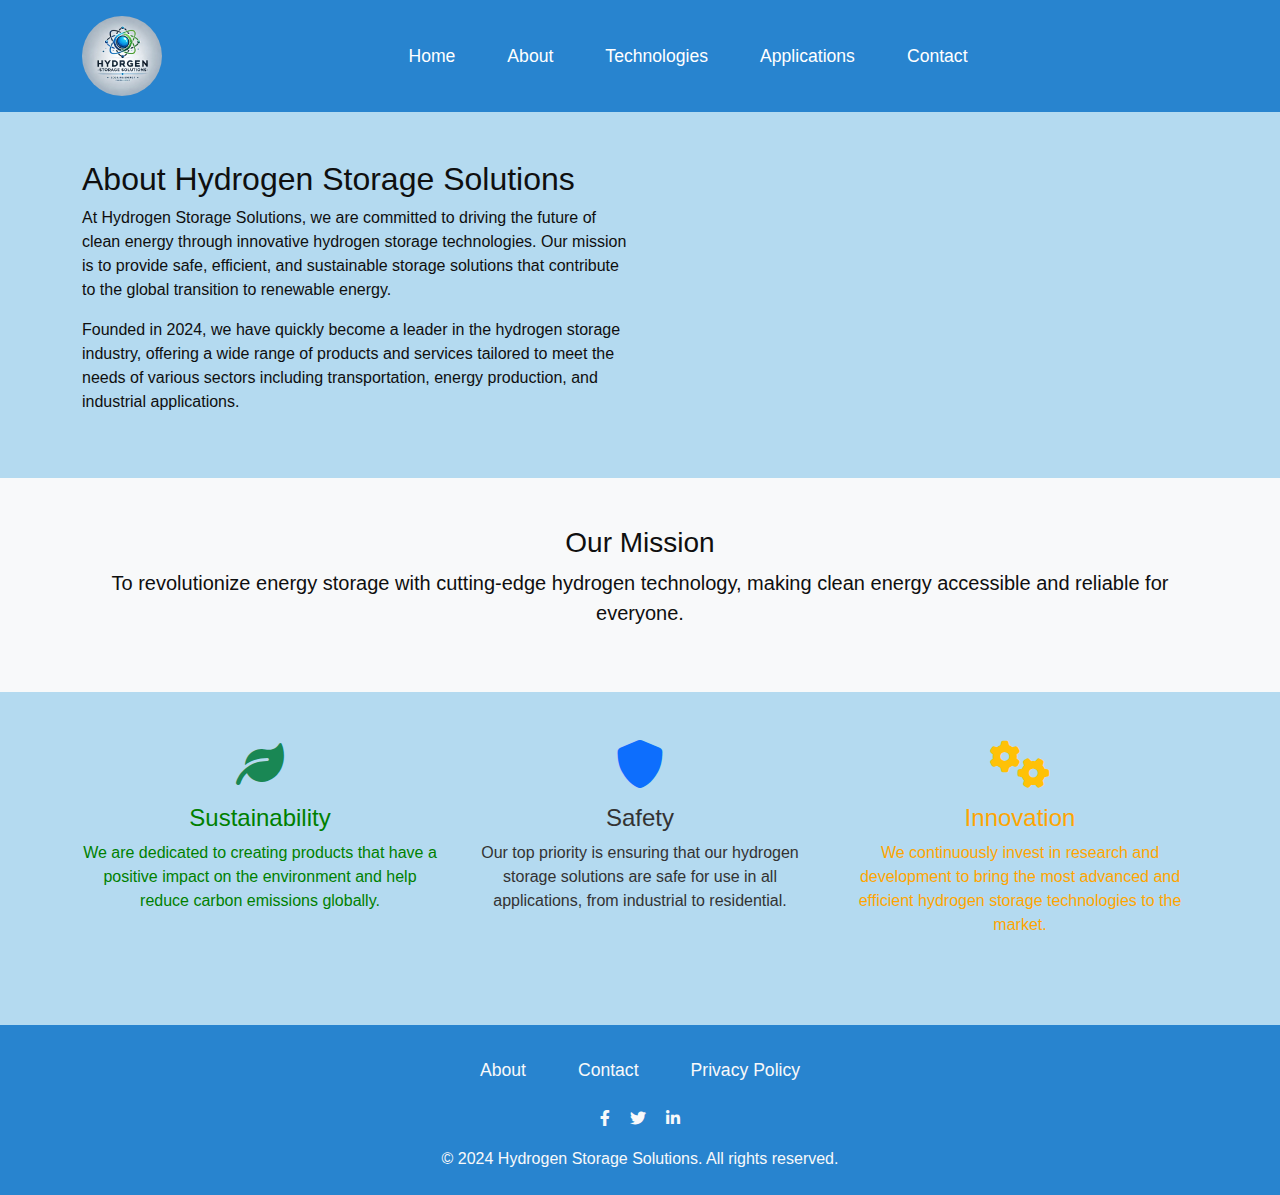
<file: about.html>
<!DOCTYPE html>
<html lang="en">
<head>
    <meta charset="UTF-8">
    <meta name="viewport" content="width=device-width, initial-scale=1.0">
    <title>About Us - Hydrogen Storage Solutions</title>
    <link href="https://cdn.jsdelivr.net/npm/bootstrap@5.3.0/dist/css/bootstrap.min.css" rel="stylesheet">
    <link rel="stylesheet" href="https://cdnjs.cloudflare.com/ajax/libs/font-awesome/6.0.0/css/all.min.css">
    <link rel="stylesheet" href="styles.css">
</head>
<body>
    <div class="back">
    <!-- Header Section -->
    <!-- <header class="text-white p-3" style="background-color: rgb(40, 132, 207);">
        <div class="container d-flex justify-content-between align-items-center">
            <div class="logo d-flex align-items-center">
                <img src="logo.jpg" alt="Logo" class="me-3">
                <h1 class="h4 m-0">Hydrogen Storage <br>Solutions</h1>
            </div>
            <nav>
                <ul class="nav">
                    <li class="nav-item"><a href="index.html" class="nav-link text-white">Home</a></li>
                    <li class="nav-item"><a href="about.html" class="nav-link text-white">About</a></li>
                    <li class="nav-item"><a href="technologies.html" class="nav-link text-white">Technologies</a></li>
                    <li class="nav-item"><a href="applications.html" class="nav-link text-white">Applications</a></li>
                    
                    <li class="nav-item"><a href="contact.html" class="nav-link text-white">Contact</a></li>
                </ul>
            </nav>
        </div>
    </header> -->
    <header class="text-white p-3" style="background-color: rgb(40, 132, 207);">
        <div class="container d-flex justify-content-between align-items-center">
            <div class="logo d-flex align-items-center">
                <img src="logo.jpg" alt="Logo" class="me-3">
                <!-- <h1 class="h4 m-0">Hydrogen Storage<br> Solutions</h1> -->
            </div>
            <nav class="mx-auto">
                <ul class="nav">
                    <li class="nav-item"><a href="index.html" class="nav-link text-white">Home</a></li>
                    <li class="nav-item"><a href="about.html" class="nav-link text-white">About</a></li>
                    <li class="nav-item"><a href="technologies.html" class="nav-link text-white">Technologies</a></li>
                    <li class="nav-item"><a href="applications.html" class="nav-link text-white">Applications</a></li>
                    <!-- <li class="nav-item"><a href="blog.html" class="nav-link text-white">Blog</a></li> -->
                    <li class="nav-item"><a href="contact.html" class="nav-link text-white">Contact</a></li>
                </ul>
            </nav>
        </div>
    </header>
    

    <!-- About Section -->
    <section class="py-5">
        <div class="container">
            <div class="row">
                <div class="col-lg-6" style="color: rgb(15, 15, 15);">
                    <h2>About Hydrogen Storage Solutions</h2>
                    <p>
                        At Hydrogen Storage Solutions, we are committed to driving the future of clean energy through
                        innovative hydrogen storage technologies. Our mission is to provide safe, efficient, and
                        sustainable storage solutions that contribute to the global transition to renewable energy.
                    </p>
                    <p>
                        Founded in 2024, we have quickly become a leader in the hydrogen storage industry, offering a
                        wide range of products and services tailored to meet the needs of various sectors including
                        transportation, energy production, and industrial applications.
                    </p>
                </div>
                <!-- <div class="col-lg-6">
                    <img src="aboutus.jpg" class="img-fluid rounded" alt="About Us">
                </div> -->
            </div>
        </div>
    </section>
    
    <!-- Our Mission Section -->
    <section class="py-5 bg-light" style="background-color: rgb(22, 22, 22);">
        <div class="container text-center" style="color: rgb(15, 15, 15);">
            <h3>Our Mission</h3>
            <p class="lead">
                To revolutionize energy storage with cutting-edge hydrogen technology, making clean energy accessible and reliable for everyone.
            </p>
        </div>
    </section>

    <!-- Our Values Section -->
    <section class="py-5">
        <div class="container">
            <div class="row text-center">
                <div class="col-md-4 mb-4" style="color: green">
                    <i class="fas fa-leaf fa-3x mb-3 text-success"></i>
                    <h4>Sustainability</h4>
                    <p>
                        We are dedicated to creating products that have a positive impact on the environment and help reduce carbon emissions globally.
                    </p>
                </div>
                <div class="col-md-4 mb-4">
                    <i class="fas fa-shield-alt fa-3x mb-3 text-primary"></i>
                    <h4>Safety</h4>
                    <p>
                        Our top priority is ensuring that our hydrogen storage solutions are safe for use in all applications, from industrial to residential.
                    </p>
                </div>
                <div class="col-md-4 mb-4" style="color: orange">
                    <i class="fas fa-cogs fa-3x mb-3 text-warning"></i>
                    <h4>Innovation</h4>
                    <p>
                        We continuously invest in research and development to bring the most advanced and efficient hydrogen storage technologies to the market.
                    </p>
                </div>
            </div>
        </div>
    </section>
</div>

    <!-- Footer Section -->
    <footer class="text-light py-4" style="background-color: rgb(40, 132, 207);">
        <div class="container text-center">
            <ul class="nav justify-content-center mb-3">
                <li class="nav-item"><a href="about.html" class="nav-link text-light">About</a></li>
                <li class="nav-item"><a href="contact.html" class="nav-link text-light">Contact</a></li>
                <li class="nav-item"><a href="#" class="nav-link text-light">Privacy Policy</a></li>
            </ul>
            <div class="social-media mb-3">
                <a href="#" class="text-light me-3"><i class="fab fa-facebook-f"></i></a>
                <a href="#" class="text-light me-3"><i class="fab fa-twitter"></i></a>
                <a href="#" class="text-light"><i class="fab fa-linkedin-in"></i></a>
              </div>
            <p class="m-0">&copy; 2024 Hydrogen Storage Solutions. All rights reserved.</p>
        </div>
    </footer>

    <script src="https://cdn.jsdelivr.net/npm/bootstrap@5.3.0/dist/js/bootstrap.bundle.min.js"></script>
</body>
</html>
</file>
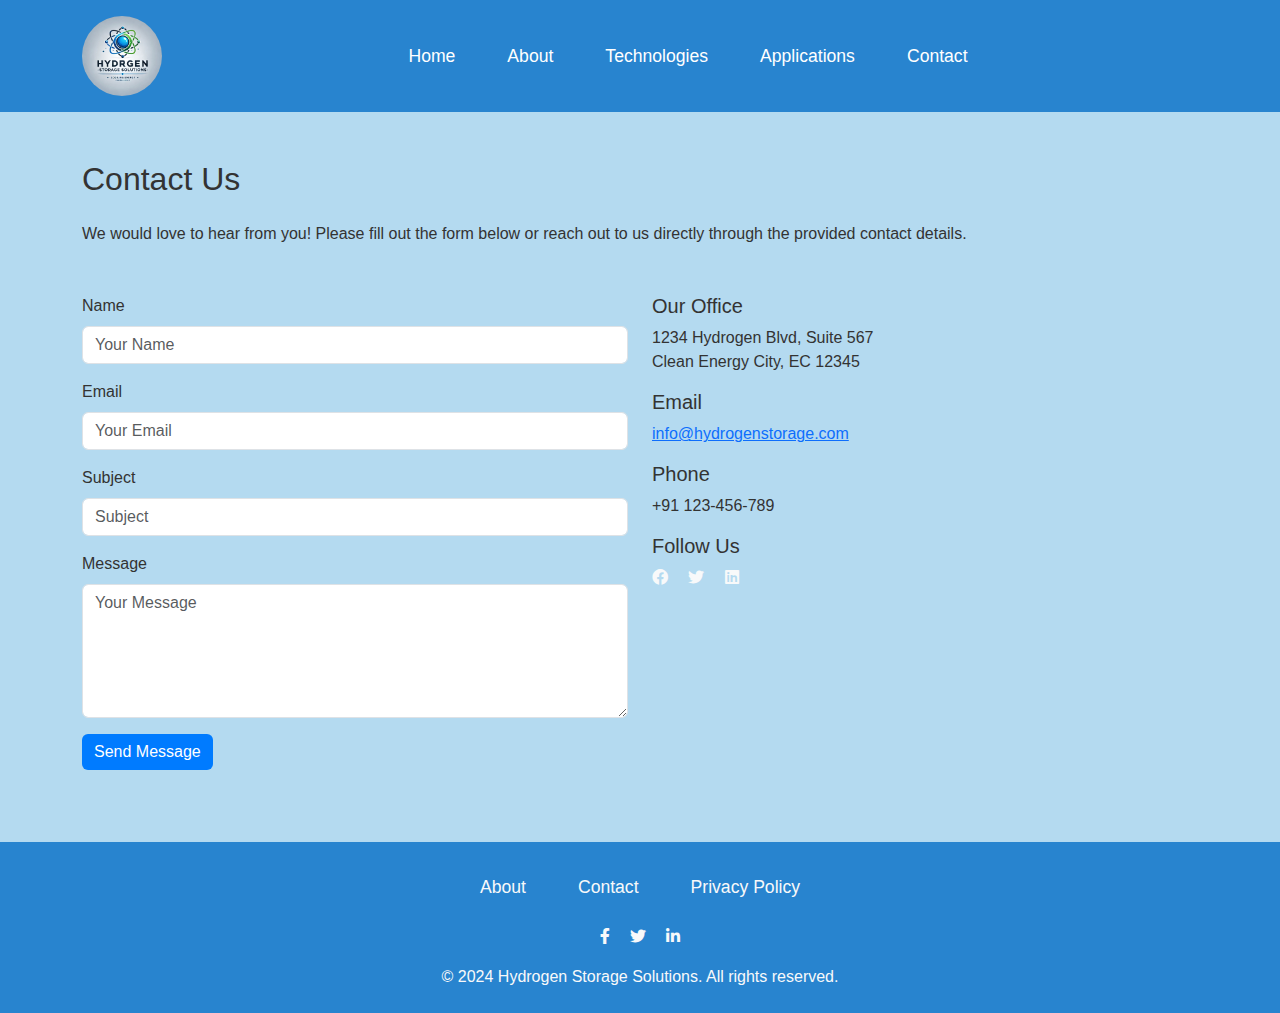
<file: contact.html>
<!DOCTYPE html>
<html lang="en">
<head>
    <meta charset="UTF-8">
    <meta name="viewport" content="width=device-width, initial-scale=1.0">
    <title>Contact - Hydrogen Storage Solutions</title>
    <link href="https://cdn.jsdelivr.net/npm/bootstrap@5.3.0/dist/css/bootstrap.min.css" rel="stylesheet">
    <link rel="stylesheet" href="https://cdnjs.cloudflare.com/ajax/libs/font-awesome/6.0.0/css/all.min.css">

    <link rel="stylesheet" href="styles.css">
</head>
<body>
    <div class="back">
    <!-- Header Section -->
    <header class="text-white p-3" style="background-color: rgb(40, 132, 207);">
        <div class="container d-flex justify-content-between align-items-center">
            <div class="logo d-flex align-items-center">
                <img src="logo.jpg" alt="Logo" class="me-3">
                <!-- <h1 class="h4 m-0">Hydrogen Storage<br> Solutions</h1> -->
            </div>
            <nav class="mx-auto">
                <ul class="nav">
                    <li class="nav-item"><a href="index.html" class="nav-link text-white">Home</a></li>
                    <li class="nav-item"><a href="about.html" class="nav-link text-white">About</a></li>
                    <li class="nav-item"><a href="technologies.html" class="nav-link text-white">Technologies</a></li>
                    <li class="nav-item"><a href="applications.html" class="nav-link text-white">Applications</a></li>
                    <!-- <li class="nav-item"><a href="blog.html" class="nav-link text-white">Blog</a></li> -->
                    <li class="nav-item"><a href="contact.html" class="nav-link text-white">Contact</a></li>
                </ul>
            </nav>
        </div>
    </header>
    
    <!-- Contact Section -->
    <section class="py-5">
        <div class="container">
            <h2 class="mb-4">Contact Us</h2>
            <p class="mb-5">We would love to hear from you! Please fill out the form below or reach out to us directly through the provided contact details.</p>
            <div class="row">
                <div class="col-md-6 mb-4">
                    <form>
                        <div class="mb-3">
                            <label for="name" class="form-label">Name</label>
                            <input type="text" class="form-control" id="name" placeholder="Your Name" required>
                        </div>
                        <div class="mb-3">
                            <label for="email" class="form-label">Email</label>
                            <input type="email" class="form-control" id="email" placeholder="Your Email" required>
                        </div>
                        <div class="mb-3">
                            <label for="subject" class="form-label">Subject</label>
                            <input type="text" class="form-control" id="subject" placeholder="Subject" required>
                        </div>
                        <div class="mb-3">
                            <label for="message" class="form-label">Message</label>
                            <textarea class="form-control" id="message" rows="5" placeholder="Your Message" required></textarea>
                        </div>
                        <button type="submit" class="btn btn-primary">Send Message</button>
                    </form>
                </div>
                <div class="col-md-6 mb-4">
                    <h5>Our Office</h5>
                    <p>1234 Hydrogen Blvd, Suite 567<br>Clean Energy City, EC 12345</p>
                    <h5>Email</h5>
                    <p><a href="mailto:info@hydrogenstorage.com">info@hydrogenstorage.com</a></p>
                    <h5>Phone</h5>
                    <p>+91 123-456-789</p>
                    <h5>Follow Us</h5>
                    <div class="social-media mb-3">
                        <a href="#" class="text-light me-3"><i class="fa-brands fa-facebook"></i></a>
                        <a href="#" class="text-light me-3"><i class="fa-brands fa-twitter"></i></a>
                        <a href="#" class="text-light"><i class="fa-brands fa-linkedin"></i></a>
                      </div>
                </div>
            </div>
        </div>
    </section>
</div>

    <!-- Footer Section -->
    <footer class="text-light py-4" style="background-color: rgb(40, 132, 207);">
        <div class="container text-center">
            <ul class="nav justify-content-center mb-3">
                <li class="nav-item"><a href="about.html" class="nav-link text-light">About</a></li>
                <li class="nav-item"><a href="contact.html" class="nav-link text-light">Contact</a></li>
                <li class="nav-item"><a href="#" class="nav-link text-light">Privacy Policy</a></li>
            </ul>
            <div class="social-media mb-3">
                <a href="#" class="text-light me-3"><i class="fab fa-facebook-f"></i></a>
                <a href="#" class="text-light me-3"><i class="fab fa-twitter"></i></a>
                <a href="#" class="text-light"><i class="fab fa-linkedin-in"></i></a>
              </div>
            <p class="m-0">&copy; 2024 Hydrogen Storage Solutions. All rights reserved.</p>
        </div>
    </footer>

    <script src="https://cdn.jsdelivr.net/npm/bootstrap@5.3.0/dist/js/bootstrap.bundle.min.js"></script>
</body>
</html>
</file>
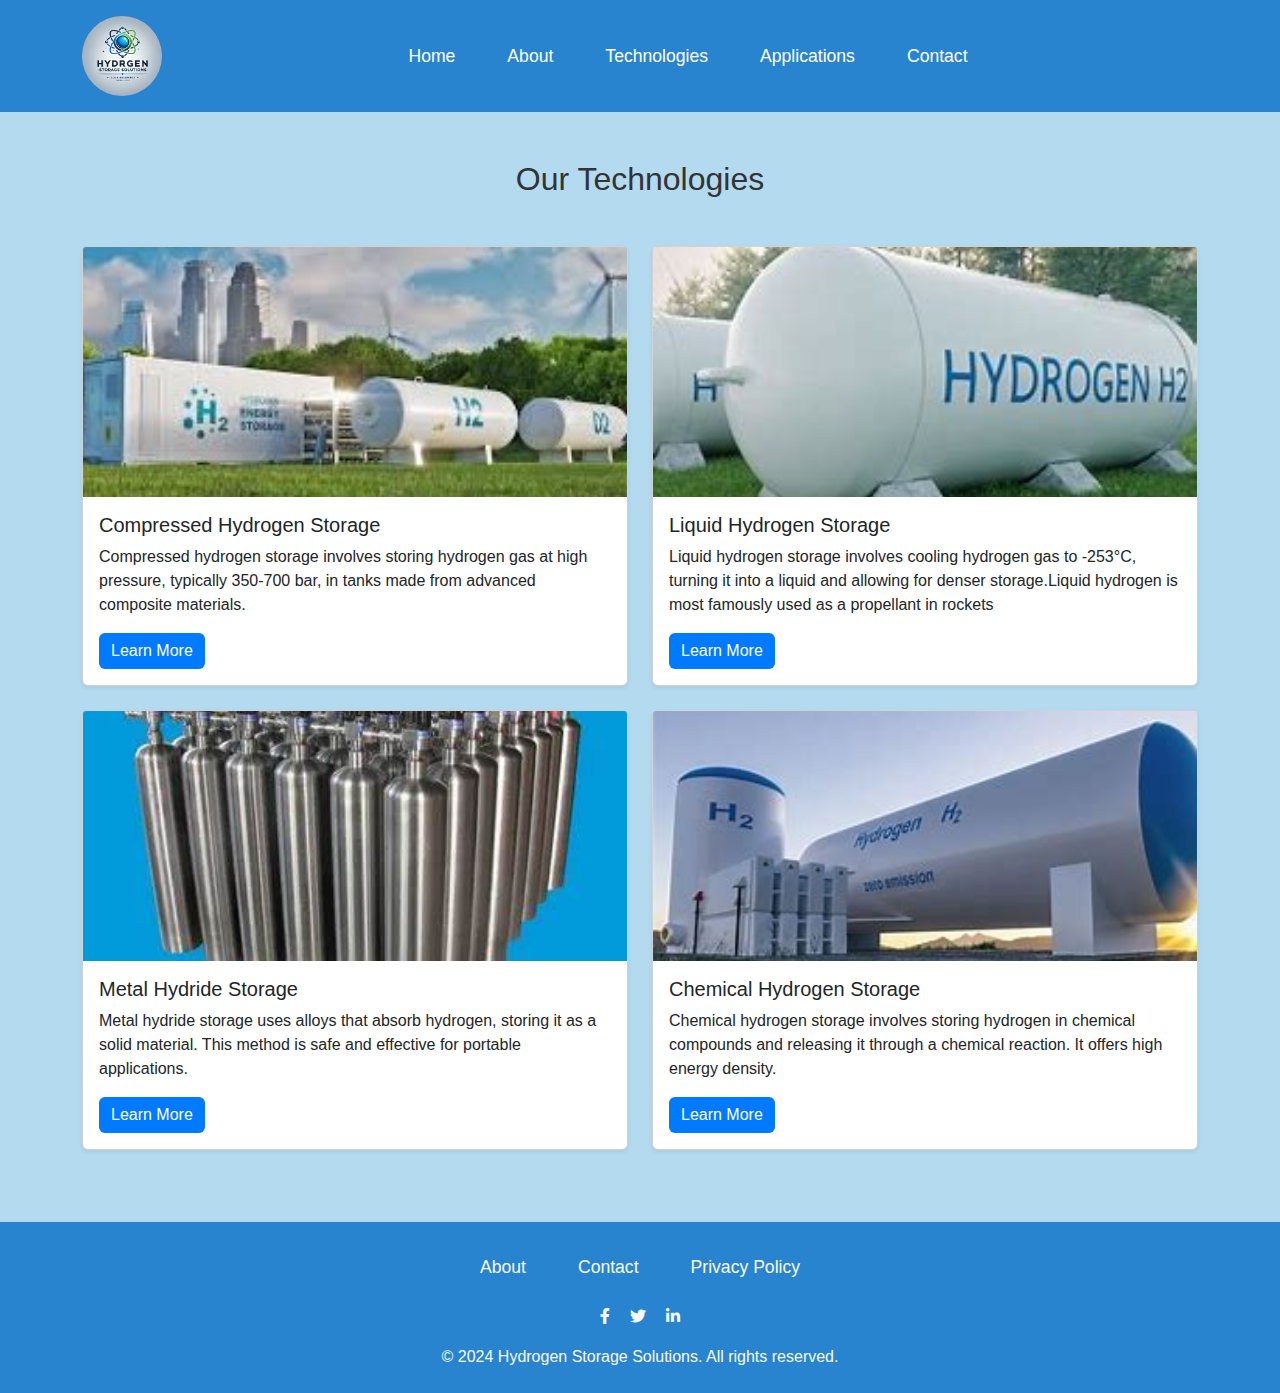
<file: technologies.html>
<!DOCTYPE html>
<html lang="en">
<head>
    <meta charset="UTF-8">
    <meta name="viewport" content="width=device-width, initial-scale=1.0">
    <title>Technologies - Hydrogen Storage Solutions</title>
    <link href="https://cdn.jsdelivr.net/npm/bootstrap@5.3.0/dist/css/bootstrap.min.css" rel="stylesheet">
    <link rel="stylesheet" href="https://cdnjs.cloudflare.com/ajax/libs/font-awesome/6.0.0/css/all.min.css">
    <link rel="stylesheet" href="styles.css">
</head>
<body>
    <div class="back">
    <!-- Header Section -->
    <header class="text-white p-3" style="background-color: rgb(40, 132, 207);">
        <div class="container d-flex justify-content-between align-items-center">
            <div class="logo d-flex align-items-center">
                <img src="logo.jpg" alt="Logo" class="me-3">
                <!-- <h1 class="h4 m-0">Hydrogen Storage<br> Solutions</h1> -->
            </div>
            <nav class="mx-auto">
                <ul class="nav">
                    <li class="nav-item"><a href="index.html" class="nav-link text-white">Home</a></li>
                    <li class="nav-item"><a href="about.html" class="nav-link text-white">About</a></li>
                    <li class="nav-item"><a href="technologies.html" class="nav-link text-white">Technologies</a></li>
                    <li class="nav-item"><a href="applications.html" class="nav-link text-white">Applications</a></li>
                    <!-- <li class="nav-item"><a href="blog.html" class="nav-link text-white">Blog</a></li> -->
                    <li class="nav-item"><a href="contact.html" class="nav-link text-white">Contact</a></li>
                </ul>
            </nav>
        </div>
    </header>
    

    <!-- Technologies Section -->
    <section class="technologies py-5">
        <div class="container">
            <h2 class="mb-5 text-center">Our Technologies</h2>
            <div class="row">
                <div class="col-md-6 mb-4">
                    <div class="card shadow-sm">
                        <img src="techno1.jpg"class="card-img-top" alt="Technology 1"height="550px">
                        <div class="card-body">
                            <h5 class="card-title">Compressed Hydrogen Storage</h5>
                            <p class="card-text">Compressed hydrogen storage involves storing hydrogen gas at high pressure, typically 350-700 bar, in tanks made from advanced composite materials.</p>
                            <a  class="btn btn-primary">Learn More</a>
                        </div>
                    </div>
                </div>
                <div class="col-md-6 mb-4">
                    <div class="card shadow-sm">
                        <img src="tech2.jpeg" class="card-img-top" alt="Technology 2">
                        <div class="card-body">
                            <h5 class="card-title">Liquid Hydrogen Storage</h5>
                            <p class="card-text">Liquid hydrogen storage involves cooling hydrogen gas to -253°C, turning it into a liquid and allowing for denser storage.Liquid hydrogen is most famously used as a propellant in rockets</p>
                            <a  class="btn btn-primary">Learn More</a>
                        </div>
                    </div>
                </div>
            </div>

            <div class="row">
                <div class="col-md-6 mb-4">
                    <div class="card shadow-sm">
                        <img src="Metal Hydride Storage.jpeg" class="card-img-top" alt="Technology 3">
                        <div class="card-body">
                            <h5 class="card-title">Metal Hydride Storage</h5>
                            <p class="card-text">Metal hydride storage uses alloys that absorb hydrogen, storing it as a solid material. This method is safe and effective for portable applications.</p>
                            <a  class="btn btn-primary">Learn More</a>
                        </div>
                    </div>
                </div>
                <div class="col-md-6 mb-4">
                    <div class="card shadow-sm">
                        <img src="tech4.jpeg" class="card-img-top" alt="Technology 4">
                        <div class="card-body">
                            <h5 class="card-title">Chemical Hydrogen Storage</h5>
                            <p class="card-text">Chemical hydrogen storage involves storing hydrogen in chemical compounds and releasing it through a chemical reaction. It offers high energy density.</p>
                            <a href="technology4.html" class="btn btn-primary">Learn More</a>
                        </div>
                    </div>
                </div>
            </div>
        </div>
    </section>
</div>

    <!-- Footer Section -->
    <footer class=" text-light py-4" style="background-color: rgb(40, 132, 207);">
        <div class="container text-center">
            <ul class="nav justify-content-center mb-3">
                <li class="nav-item"><a href="about.html" class="nav-link text-light">About</a></li>
                <li class="nav-item"><a href="contact.html" class="nav-link text-light">Contact</a></li>
                <li class="nav-item"><a href="#" class="nav-link text-light">Privacy Policy</a></li>
            </ul>
            <div class="social-media mb-3">
                <a href="#" class="text-light me-3"><i class="fab fa-facebook-f"></i></a>
                <a href="#" class="text-light me-3"><i class="fab fa-twitter"></i></a>
                <a href="#" class="text-light"><i class="fab fa-linkedin-in"></i></a>
              </div>
            <p class="m-0">&copy; 2024 Hydrogen Storage Solutions. All rights reserved.</p>
        </div>
    </footer>

    <script src="https://cdn.jsdelivr.net/npm/bootstrap@5.3.0/dist/js/bootstrap.bundle.min.js"></script>
</body>
</html>
</file>
<file: styles.css>
body {
    font-family: Arial, sans-serif;
    margin: 0;
    padding: 0;
    color: #333;
}
.back{
    background-color: rgb(180, 218, 240);
}
header {
    position: sticky;
    top: 0;
    z-index: 1000;
}

.logo img {
    max-height: 80px;
    border-radius: 70px;
}

.nav-link {
    font-size: 1.1rem;
    margin: 0 10px;
}

.carousel-item img {
    height: 500px;
    object-fit: cover;
}

.carousel-caption {
    background-color: rgba(0, 0, 0, 0.5);
    padding: 20px;
    border-radius: 5px;
}
/* styles.css */
#carouselExampleCaptions .carousel-inner {
    height: 500px; /* Adjust the height as needed */
}

#carouselExampleCaptions .carousel-item img {
    object-fit: cover;
    
}

.btn-primary {
    background-color: #007bff;
    border: none;
}

.btn-primary:hover {
    background-color: #0056b3;
}

.card-img-top {
    height: 200px;
    width: 100%; 
    object-fit: cover;
}

.technologies .card {
    transition: transform 0.3s;
}

.technologies .card:hover {
    transform: scale(1.05);
}

.technologies .card-img-top {
    height: 250px;
    width: 100%;
    object-fit: cover;
    border-top-left-radius: calc(.25rem - 1px);
    border-top-right-radius: calc(.25rem - 1px);
}

.footer .social-media img {
    max-width: 24px;
}

.featured .card {
    transition: transform 0.3s;
}

.featured .card:hover {
    transform: scale(1.05);
}

/* Responsive Design */
@media (max-width: 768px) {
    header .container {
        flex-direction: column;
        align-items: flex-start;
    }
    
    .logo {
        margin-bottom: 15px;
    }

    nav ul {
        flex-direction: column;
        align-items: flex-start;
    }

    .nav-link {
        margin: 5px 0;
    }

    .carousel-item img {
        height: 300px;
    }

    .carousel-caption {
        padding: 10px;
    }

    .technologies .card-img-top {
        height: 200px;
    }
}

@media (max-width: 576px) {
    .nav-link {
        font-size: 1rem;
    }

    .carousel-caption {
        font-size: 0.9rem;
    }

    .technologies .card-img-top {
        height: 180px;
    }

    .featured .card-title {
        font-size: 1rem;
    }

    .footer .social-media img {
        max-width: 20px;
    }

    .footer .nav {
        flex-direction: column;
        align-items: center;
    }
}
</file>
